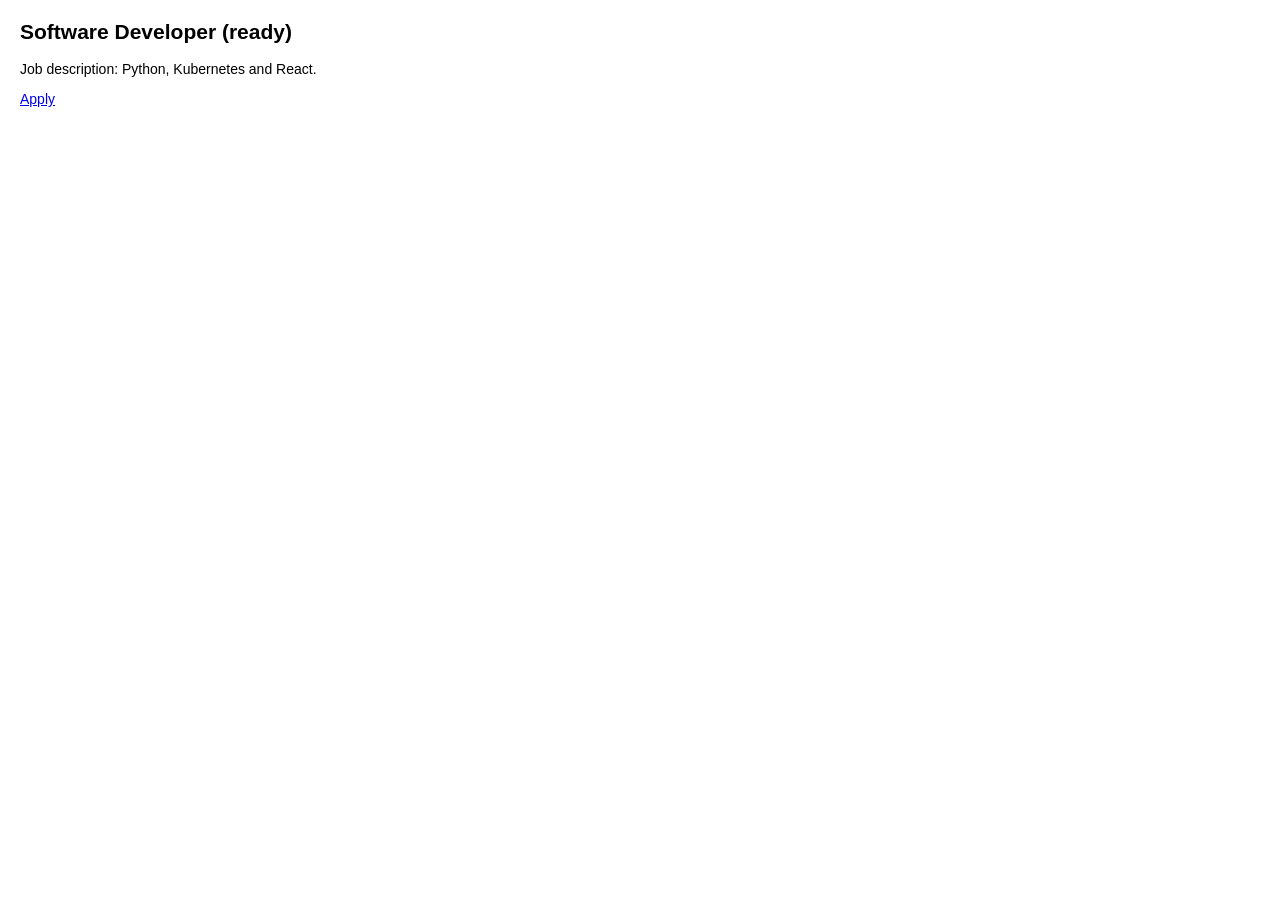
<file: runner/tests/mock/index.html>
<!doctype html>
<!--
  Mock Workday site for the end-to-end test (tests/test_e2e.py). Mirrors the real pages'
  data-automation-ids as seen on a live Workday tenant (Oct 2026): the "Start Your
  Application" popup, the "Sign in with email" landing on the Create Account/Sign In step
  (progress bar already showing), the beecatcher honeypot, sign in / create account forms,
  and the transparent click_filter layer over the Sign In / Create Account buttons (BMO).

  The tenant (first part of the host name) decides what happens:
    acme   existing account (password pw-test): sign in works
    beta   no account: create account works; the form has an extra questions step
    gamma  no account: create account → "verify your email"; /?activate=1 verifies it
    epsilon  no account: create account → back on Sign In with "check your email to verify"
           (as on BMO); sign-in fails until /?activate=1
    delta  like beta (the test's sheet has an earlier Submitted delta row, so the runner
           picks "Use My Last Application" there; it's offered everywhere, as on real Workday)
  ?job=closed | applied | captcha | questions change the job page.
-->
<html><head><meta charset="utf-8"><title>Mock Workday</title>
<style>body{font:14px sans-serif;margin:20px} [data-automation-id^=formField-]{margin:8px 0} .modal{border:1px solid #888;padding:12px}
.bee{position:absolute;left:-10000px;top:0;width:10px;height:10px}</style></head>
<body><div id="app"></div>
<script>
const q = new URLSearchParams(location.search);
const job = q.get('job') || 'ready';
const tenant = location.hostname.split('.')[0];
const app = document.getElementById('app');
const S = { view: job === 'closed' ? 'closed' : 'job', step: 0 };
const loggedIn = () => sessionStorage.getItem('in') === '1';
const verified = () => tenant === 'acme' || localStorage.getItem('verified') === '1';
if (q.get('activate')) { localStorage.setItem('verified', '1'); S.view = 'activated'; }

const progress = (name) => `<ol data-automation-id="progressBar"><li data-automation-id="progressBarActiveStep">current step ${name}</li></ol>`;
const bee = '<input type="text" class="bee" data-automation-id="beecatcher" tabindex="-1">';
// Real Workday: an invisible div on top of the button takes the click.
const filtered = (aid, label) => `<div data-automation-id="noCaptchaWrapper" style="position:relative;display:inline-block">
  <div data-automation-id="click_filter" role="button" tabindex="0" aria-label="${label}" style="position:absolute;inset:0;z-index:2"></div>
  <button data-automation-id="${aid}">${label}</button></div>`;

function render() {
  const v = S.view;
  if (v === 'closed') app.innerHTML = "<h2>The page you are looking for doesn't exist.</h2>";
  else if (v === 'activated') app.innerHTML = '<h2>Your account has been verified. You can now sign in.</h2>';
  else if (v === 'job') app.innerHTML = `<h2 data-automation-id="jobPostingHeader">Software Developer (${job})</h2>
    <div data-automation-id="jobPostingDescription"><p>Job description: Python, Kubernetes and React.</p></div>
    <a href="#" role="button" data-automation-id="adventureButton">Apply</a>
    ${job === 'captcha' ? '<iframe src="http://newassets.hcaptcha.com/frame.html" width="300" height="80"></iframe>' : ''}`;
  else if (v === 'already') app.innerHTML = "<h2>You've already applied for this job.</h2>";
  else if (v === 'choose') app.innerHTML = `<div class="modal"><h3>Start Your Application</h3>
    <a href="#" role="button" data-automation-id="autofillWithResume">Autofill with Resume</a>
    <a href="#" role="button" data-automation-id="applyManually">Apply Manually</a>
    <a href="#" role="button" data-automation-id="useMyLastApplication">Use My Last Application</a></div>`;
  else if (v === 'landing') app.innerHTML = `${progress('Create Account/Sign In')}
    <button data-automation-id="GoogleSignInButton">Sign in with Google</button>
    <button data-automation-id="SignInWithEmailButton">Sign in with email</button>`;
  else if (v === 'create') app.innerHTML = `${progress('Create Account/Sign In')}<h2>Create Account</h2>
    <div data-automation-id="errorMessage">${S.err || ''}</div>
    <label>Email <input type="text" data-automation-id="email"></label><br>
    <label>Password <input type="password" data-automation-id="password"></label><br>
    <label>Verify <input type="password" data-automation-id="verifyPassword"></label><br>
    <label><input type="checkbox" data-automation-id="createAccountCheckbox"> I agree to the terms</label><br>
    <label><input type="checkbox" id="marketing"> Send me job alerts</label><br>${bee}
    ${filtered('createAccountSubmitButton', 'Create Account')}
    <button data-automation-id="signInLink">Sign In</button>`;
  else if (v === 'signin') app.innerHTML = `${progress('Create Account/Sign In')}<h2>Sign In</h2>
    <p>${S.banner || ''}</p><div data-automation-id="errorMessage">${S.err || ''}</div>
    <label>Email <input type="text" data-automation-id="email"></label><br>
    <label>Password <input type="password" data-automation-id="password"></label><br>${bee}
    ${filtered('signInSubmitButton', 'Sign In')}
    <button data-automation-id="createAccountLink">Create Account</button>`;
  else if (v === 'verify') app.innerHTML = '<h2>Verify your account</h2><p>We have sent you an email. Click the link to activate your account.</p>';
  else if (v === 'done') app.innerHTML = '<h2>Application Submitted</h2><p>Thanks for applying!</p>';
  else if (v === 'form') {
    const steps = job === 'questions' ? ['My Information', 'Application Questions', 'Review'] : ['My Information', 'Review'];
    const name = steps[S.step];
    let body = '';
    if (name === 'My Information') body = `
      <div data-automation-id="formField-legalNameSection_firstName"><label>First Name*</label><input data-automation-id="legalNameSection_firstName" aria-required="true"></div>
      <div data-automation-id="formField-legalNameSection_lastName"><label>Last Name*</label><input data-automation-id="legalNameSection_lastName" aria-required="true"></div>
      <div data-automation-id="formField-addressSection_city"><label>City</label><input data-automation-id="addressSection_city"></div>`;
    else if (name === 'Application Questions') body = `
      <div data-automation-id="formField-q1"><label for="q1">What is your favourite mock colour?*</label><input id="q1" aria-required="true"></div>
      <fieldset data-automation-id="formField-q2"><legend>Are you willing to work mock weekends?*</legend>
        <label><input type="radio" name="q2" value="y" aria-required="true"> Yes</label>
        <label><input type="radio" name="q2" value="n"> No</label></fieldset>`;
    else body = '<p>Check everything, then submit.</p>';
    const btn = name === 'Review' ? 'Submit' : 'Save and Continue';
    app.innerHTML = `${progress(name)}
      <h2>${name}</h2>${body}<div data-automation-id="errorBanner" style="color:red">${S.err || ''}</div>
      <div data-automation-id="pageFooter"><button data-automation-id="bottom-navigation-next-button">${btn}</button></div>`;
  }
}
document.addEventListener('click', (e) => {
  let el = e.target.closest('[data-automation-id]');
  if (!el) return;
  if (el.getAttribute('data-automation-id') === 'click_filter') el = el.parentElement.querySelector('button');
  const id = el.getAttribute('data-automation-id');
  const val = (aid) => (document.querySelector(`[data-automation-id="${aid}"]`) || {}).value;
  if (e.target.closest('input, label') || el.matches('fieldset, [data-automation-id^="formField-"]')) return;
  e.preventDefault();
  S.err = '';
  if (val('beecatcher')) localStorage.setItem('bee', val('beecatcher'));
  if (id === 'adventureButton') S.view = job === 'applied' ? 'already' : 'choose';
  else if (id === 'applyManually' || id === 'useMyLastApplication') {
    if (id === 'useMyLastApplication') localStorage.setItem('usedLast', '1');
    S.view = loggedIn() ? 'form' : 'landing';
  }
  else if (id === 'SignInWithEmailButton') S.view = 'signin';
  else if (id === 'signInLink') S.view = 'landing';
  else if (id === 'createAccountLink') S.view = 'create';
  else if (id === 'signInSubmitButton') {
    if (verified() && val('password') === 'pw-test') { sessionStorage.setItem('in', '1'); S.view = 'form'; }
    else S.err = 'Wrong email address or password.';
  } else if (id === 'createAccountSubmitButton') {
    localStorage.setItem('marketing', document.getElementById('marketing').checked);
    localStorage.setItem('terms', document.querySelector('[data-automation-id="createAccountCheckbox"]').checked);
    if (val('password') !== val('verifyPassword')) S.err = 'Passwords do not match.';
    else if (tenant === 'acme') S.err = 'An account with this email already exists.';
    else if (tenant === 'gamma') S.view = 'verify';
    else if (tenant === 'epsilon') {
      localStorage.setItem('created', String(+(localStorage.getItem('created') || 0) + 1));
      S.view = 'signin';
      S.banner = 'Your account has been created. Please check your email to verify your account before signing in.';
    }
    else { sessionStorage.setItem('in', '1'); S.view = 'form'; }
  } else if (id === 'bottom-navigation-next-button') {
    const empty = [...document.querySelectorAll('input[aria-required="true"]')].filter((i) =>
      i.type === 'radio' ? !document.querySelector(`input[name="${i.name}"]:checked`) : !i.value);
    if (el.innerText === 'Submit') S.view = 'done';
    else if (empty.length) S.err = 'Errors found: required fields missing';
    else S.step++;
  } else return;
  setTimeout(render, 300);
});
render();
</script></body></html>
</file>
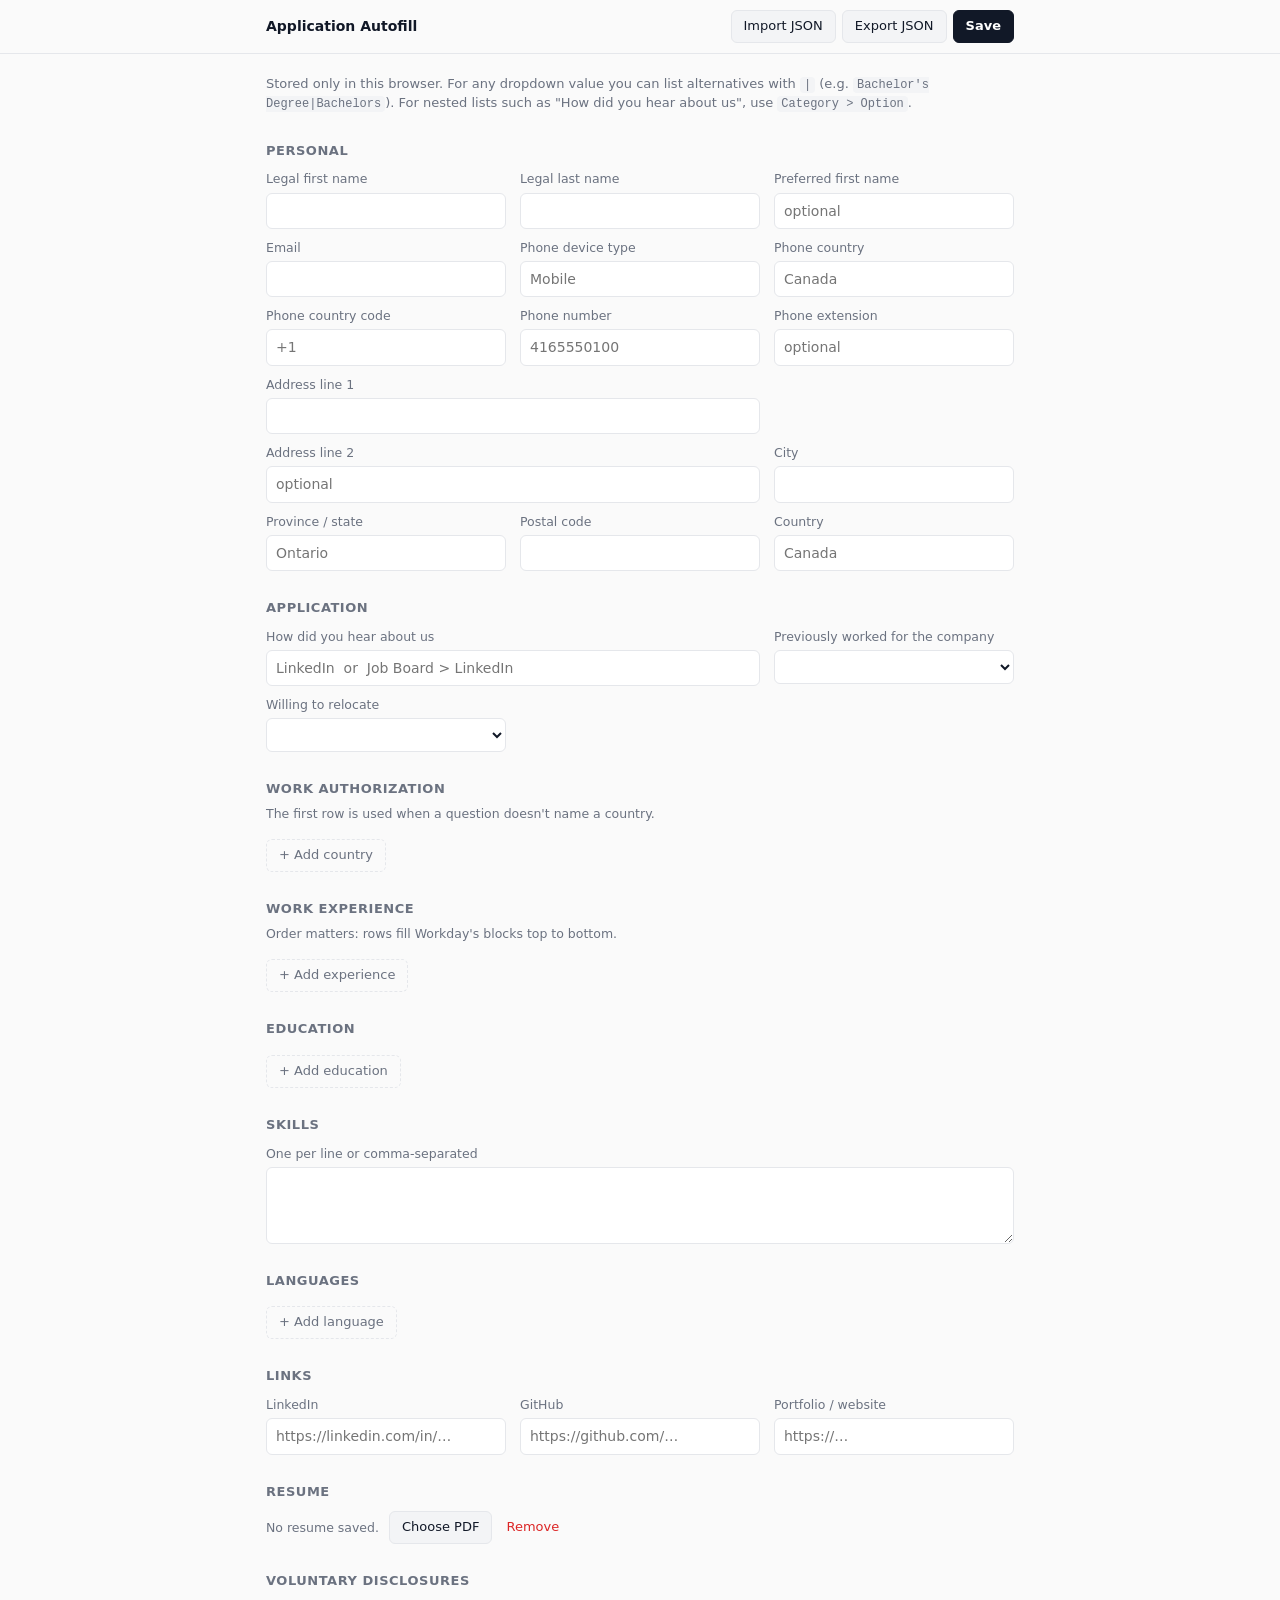
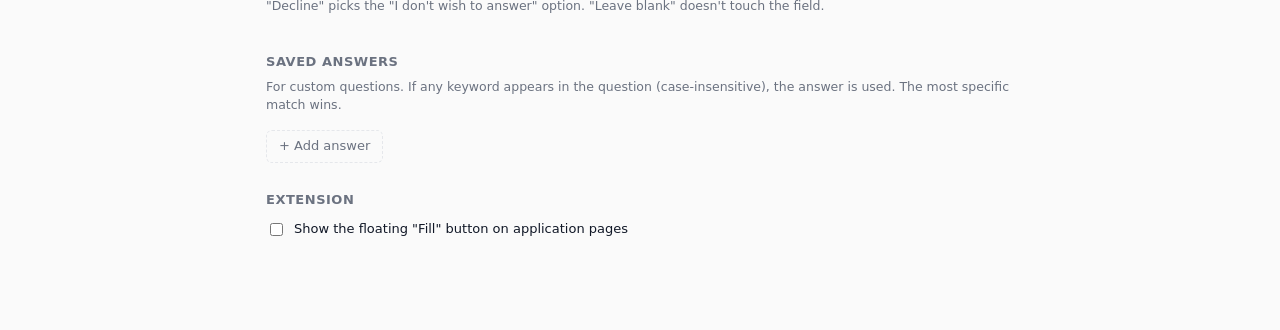
<file: src/options/options.html>
<!doctype html>
<html lang="en">
  <head>
    <meta charset="utf-8" />
    <meta name="viewport" content="width=device-width, initial-scale=1" />
    <title>Application Autofill — Profile</title>
    <link rel="stylesheet" href="options.css" />
  </head>
  <body>
    <header class="bar">
      <div class="bar-inner">
        <span class="title">Application Autofill</span>
        <span id="msg" class="msg"></span>
        <div class="actions">
          <button id="import">Import JSON</button>
          <button id="export">Export JSON</button>
          <button id="save" class="primary">Save</button>
        </div>
      </div>
    </header>
    <input type="file" id="importFile" accept=".json,application/json" hidden />

    <main>
      <p class="hint">
        Stored only in this browser. For any dropdown value you can list alternatives with <code>|</code>
        (e.g. <code>Bachelor's Degree|Bachelors</code>). For nested lists such as "How did you hear about us", use
        <code>Category &gt; Option</code>.
      </p>

      <section>
        <h2>Personal</h2>
        <div class="grid">
          <label>Legal first name<input data-k="personal.firstName" /></label>
          <label>Legal last name<input data-k="personal.lastName" /></label>
          <label>Preferred first name<input data-k="personal.preferredName" placeholder="optional" /></label>
          <label>Email<input type="email" data-k="personal.email" /></label>
          <label>Phone device type<input data-k="personal.phoneDeviceType" placeholder="Mobile" /></label>
          <label>Phone country<input data-k="personal.phoneCountry" placeholder="Canada" /></label>
          <label>Phone country code<input data-k="personal.phoneCode" placeholder="+1" /></label>
          <label>Phone number<input data-k="personal.phoneNumber" placeholder="4165550100" /></label>
          <label>Phone extension<input data-k="personal.phoneExtension" placeholder="optional" /></label>
          <label class="wide">Address line 1<input data-k="personal.address1" /></label>
          <label class="wide">Address line 2<input data-k="personal.address2" placeholder="optional" /></label>
          <label>City<input data-k="personal.city" /></label>
          <label>Province / state<input data-k="personal.state" placeholder="Ontario" /></label>
          <label>Postal code<input data-k="personal.postalCode" /></label>
          <label>Country<input data-k="personal.country" placeholder="Canada" /></label>
        </div>
      </section>

      <section>
        <h2>Application</h2>
        <div class="grid">
          <label class="wide">How did you hear about us<input data-k="application.howDidYouHear" placeholder="LinkedIn  or  Job Board > LinkedIn" /></label>
          <label>Previously worked for the company
            <select data-k="application.previouslyWorkedHere"><option value=""></option><option>No</option><option>Yes</option></select>
          </label>
          <label>Willing to relocate
            <select data-k="workAuth.willingToRelocate"><option value=""></option><option>Yes</option><option>No</option></select>
          </label>
        </div>
      </section>

      <section>
        <h2>Work authorization</h2>
        <p class="sub">The first row is used when a question doesn't name a country.</p>
        <div data-list="authorizations"></div>
        <button class="add" data-add="authorizations">+ Add country</button>
      </section>

      <section>
        <h2>Work experience</h2>
        <p class="sub">Order matters: rows fill Workday's blocks top to bottom.</p>
        <div data-list="experience"></div>
        <button class="add" data-add="experience">+ Add experience</button>
      </section>

      <section>
        <h2>Education</h2>
        <div data-list="education"></div>
        <button class="add" data-add="education">+ Add education</button>
      </section>

      <section>
        <h2>Skills</h2>
        <label class="full">One per line or comma-separated<textarea data-k="skills" data-type="list" rows="3"></textarea></label>
      </section>

      <section>
        <h2>Languages</h2>
        <div data-list="languages"></div>
        <button class="add" data-add="languages">+ Add language</button>
      </section>

      <section>
        <h2>Links</h2>
        <div class="grid">
          <label>LinkedIn<input data-k="links.linkedin" placeholder="https://linkedin.com/in/…" /></label>
          <label>GitHub<input data-k="links.github" placeholder="https://github.com/…" /></label>
          <label>Portfolio / website<input data-k="links.portfolio" placeholder="https://…" /></label>
        </div>
      </section>

      <section>
        <h2>Resume</h2>
        <div class="resume">
          <span id="resumeInfo" class="sub">No resume saved.</span>
          <label class="filebtn">Choose PDF<input type="file" id="resumeFile" accept="application/pdf,.pdf" hidden /></label>
          <button id="resumeRemove" class="link" hidden>Remove</button>
        </div>
      </section>

      <section>
        <h2>Voluntary disclosures</h2>
        <p class="sub">"Decline" picks the "I don't wish to answer" option. "Leave blank" doesn't touch the field.</p>
        <div class="disc" id="disclosures"></div>
      </section>

      <section>
        <h2>Saved answers</h2>
        <p class="sub">For custom questions. If any keyword appears in the question (case-insensitive), the answer is used. The most specific match wins.</p>
        <div data-list="savedAnswers"></div>
        <button class="add" data-add="savedAnswers">+ Add answer</button>
      </section>

      <section>
        <h2>Extension</h2>
        <label class="check"><input type="checkbox" data-s="showFloatingButton" /> Show the floating "Fill" button on application pages</label>
      </section>
    </main>

    <script src="../shared/defaults.js"></script>
    <script src="../shared/storage.js"></script>
    <script src="options.js"></script>
  </body>
</html>
</file>
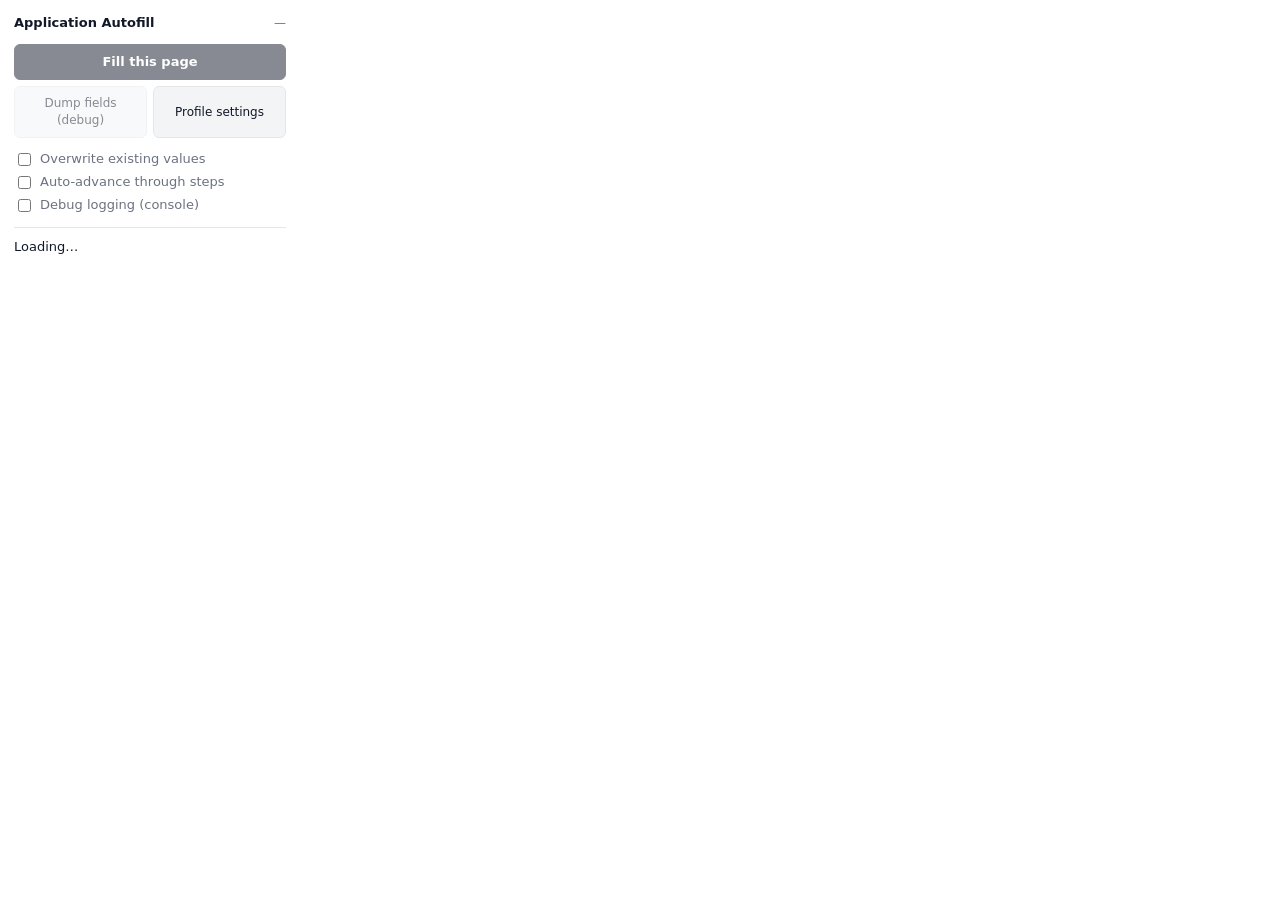
<file: src/popup/popup.html>
<!doctype html>
<html lang="en">
  <head>
    <meta charset="utf-8" />
    <title>Application Autofill</title>
    <link rel="stylesheet" href="popup.css" />
  </head>
  <body>
    <header>
      <span class="title">Application Autofill</span>
      <span id="step" class="step">—</span>
    </header>

    <button id="fill" class="primary" disabled>Fill this page</button>
    <div class="row">
      <button id="dump" disabled>Dump fields (debug)</button>
      <button id="settings">Profile settings</button>
    </div>

    <label class="toggle"><input type="checkbox" id="overwrite" /> Overwrite existing values</label>
    <label class="toggle" title="After a clean step, clicks Next and fills the next one. Stops at Review, on any failed or empty required field, and never clicks Submit."><input type="checkbox" id="autoAdvance" /> Auto-advance through steps</label>
    <label class="toggle"><input type="checkbox" id="debug" /> Debug logging (console)</label>

    <div id="status" class="status">Loading…</div>
    <ul id="details" class="details"></ul>
    <textarea id="dumpOut" class="dump" hidden readonly></textarea>

    <script src="../shared/defaults.js"></script>
    <script src="../shared/storage.js"></script>
    <script src="popup.js"></script>
  </body>
</html>
</file>
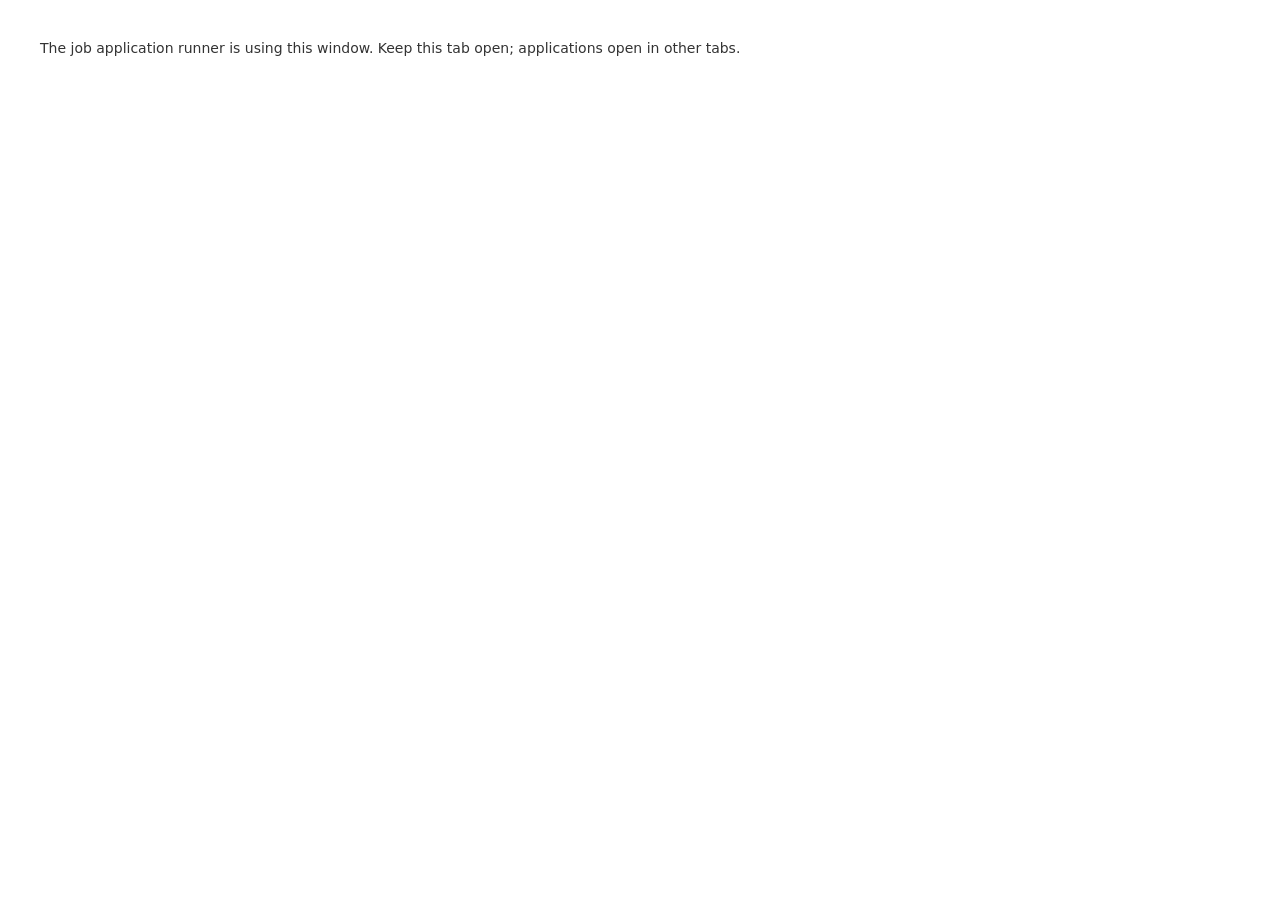
<file: extension/src/runner/runner.html>
<!doctype html>
<html>
<head>
<meta charset="utf-8">
<title>Job runner</title>
<style>
  body { font: 14px system-ui, sans-serif; margin: 40px; color: #333; background: #fff; }
</style>
</head>
<body>
<p>The job application runner is using this window. Keep this tab open; applications open in other tabs.</p>
</body>
</html>
</file>
<file: src/options/options.css>
:root {
  --bg: #fafafa;
  --card: #ffffff;
  --fg: #111827;
  --muted: #6b7280;
  --line: #e5e7eb;
  --input: #ffffff;
  --btn: #f3f4f6;
  --btn-hover: #e5e7eb;
  --accent: #111827;
  --accent-fg: #ffffff;
  --ok: #16a34a;
  --err: #dc2626;
}
@media (prefers-color-scheme: dark) {
  :root {
    --bg: #0d0f13;
    --card: #14171d;
    --fg: #e5e7eb;
    --muted: #9ca3af;
    --line: #262b35;
    --input: #0f1217;
    --btn: #1c2029;
    --btn-hover: #262b36;
    --accent: #e5e7eb;
    --accent-fg: #111318;
    --ok: #4ade80;
    --err: #f87171;
  }
}
* { box-sizing: border-box; }
body {
  margin: 0;
  background: var(--bg);
  color: var(--fg);
  font: 14px/1.45 system-ui, -apple-system, "Segoe UI", sans-serif;
}
.bar { position: sticky; top: 0; z-index: 5; background: var(--bg); border-bottom: 1px solid var(--line); }
.bar-inner { max-width: 780px; margin: 0 auto; padding: 10px 16px; display: flex; align-items: center; gap: 12px; }
.title { font-weight: 600; }
.msg { flex: 1; color: var(--muted); font-size: 13px; }
.msg.ok { color: var(--ok); }
.msg.err { color: var(--err); }
.actions { display: flex; gap: 6px; }
main { max-width: 780px; margin: 0 auto; padding: 8px 16px 64px; }
.hint { color: var(--muted); font-size: 13px; }
code { font-size: 12px; background: var(--btn); padding: 1px 4px; border-radius: 4px; }
section { margin: 28px 0; }
h2 { font-size: 13px; font-weight: 600; text-transform: uppercase; letter-spacing: 0.04em; color: var(--muted); margin: 0 0 10px; }
.sub { color: var(--muted); font-size: 12.5px; margin: -4px 0 10px; }
.grid { display: grid; grid-template-columns: repeat(auto-fill, minmax(220px, 1fr)); gap: 10px 14px; }
label { display: flex; flex-direction: column; gap: 4px; font-size: 12.5px; color: var(--muted); }
.wide { grid-column: span 2; }
.full { width: 100%; }
@media (max-width: 520px) { .wide { grid-column: auto; } }
input, select, textarea {
  font: inherit;
  font-size: 14px;
  color: var(--fg);
  background: var(--input);
  border: 1px solid var(--line);
  border-radius: 6px;
  padding: 7px 9px;
  width: 100%;
}
textarea { resize: vertical; }
input:focus, select:focus, textarea:focus { outline: 2px solid var(--accent); outline-offset: -1px; }
label.check { flex-direction: row; align-items: center; gap: 8px; color: var(--fg); font-size: 13px; }
label.check input { width: auto; }
button, .filebtn {
  font: inherit;
  font-size: 13px;
  padding: 6px 12px;
  border: 1px solid var(--line);
  border-radius: 6px;
  background: var(--btn);
  color: var(--fg);
  cursor: pointer;
  display: inline-block;
}
button:hover, .filebtn:hover { background: var(--btn-hover); }
button.primary { background: var(--accent); color: var(--accent-fg); border-color: var(--accent); font-weight: 600; }
button.primary:hover { opacity: 0.9; background: var(--accent); }
button.add { margin-top: 6px; background: transparent; border-style: dashed; color: var(--muted); }
button.link { background: none; border: 0; color: var(--err); padding: 4px; }
.row { background: var(--card); border: 1px solid var(--line); border-radius: 8px; padding: 12px; margin-bottom: 8px; }
.row-head { display: flex; justify-content: space-between; align-items: center; margin-bottom: 8px; font-size: 12px; color: var(--muted); }
.row-tools button { padding: 2px 8px; font-size: 12px; background: transparent; border-color: transparent; color: var(--muted); }
.row-tools button:hover { background: var(--btn); }
.resume { display: flex; align-items: center; gap: 10px; flex-wrap: wrap; }
.resume .sub { margin: 0; }
.disc { display: grid; gap: 8px; }
.disc-row { display: grid; grid-template-columns: 150px 140px 1fr; gap: 8px; align-items: center; font-size: 13px; }
.disc-row span { color: var(--fg); }
@media (max-width: 520px) { .disc-row { grid-template-columns: 1fr; } }
</file>
<file: src/popup/popup.css>
:root {
  --bg: #ffffff;
  --fg: #111827;
  --muted: #6b7280;
  --line: #e5e7eb;
  --btn: #f3f4f6;
  --btn-hover: #e5e7eb;
  --accent: #111827;
  --accent-fg: #ffffff;
  --ok: #16a34a;
  --warn: #a16207;
  --err: #dc2626;
}
@media (prefers-color-scheme: dark) {
  :root {
    --bg: #111318;
    --fg: #e5e7eb;
    --muted: #9ca3af;
    --line: #2a2f3a;
    --btn: #1c2029;
    --btn-hover: #262b36;
    --accent: #e5e7eb;
    --accent-fg: #111318;
    --ok: #4ade80;
    --warn: #facc15;
    --err: #f87171;
  }
}
* { box-sizing: border-box; }
body {
  width: 300px;
  margin: 0;
  padding: 14px;
  background: var(--bg);
  color: var(--fg);
  font: 13px/1.4 system-ui, -apple-system, "Segoe UI", sans-serif;
}
header { display: flex; justify-content: space-between; align-items: baseline; margin-bottom: 12px; }
.title { font-weight: 600; }
.step { color: var(--muted); font-size: 12px; }
button {
  width: 100%;
  padding: 8px 10px;
  border: 1px solid var(--line);
  border-radius: 6px;
  background: var(--btn);
  color: var(--fg);
  font: inherit;
  cursor: pointer;
}
button:hover:not(:disabled) { background: var(--btn-hover); }
button:disabled { opacity: 0.5; cursor: default; }
button.primary { background: var(--accent); color: var(--accent-fg); border-color: var(--accent); font-weight: 600; }
button.primary:hover:not(:disabled) { opacity: 0.9; background: var(--accent); }
.row { display: flex; gap: 6px; margin: 6px 0 12px; }
.row button { font-size: 12px; }
.toggle { display: flex; align-items: center; gap: 6px; margin: 4px 0; color: var(--muted); cursor: pointer; }
.status { margin-top: 12px; padding-top: 10px; border-top: 1px solid var(--line); }
.status .err { color: var(--err); }
.status .note { color: var(--muted); font-size: 12px; }
.details { list-style: none; margin: 6px 0 0; padding: 0; max-height: 180px; overflow: auto; font-size: 11.5px; }
.details li { padding: 2px 0; color: var(--muted); }
.details li::before { content: "●"; margin-right: 6px; }
.details li.failed::before { color: var(--err); }
.details li.skipped::before { color: var(--warn); }
.details li.filled::before { color: var(--ok); }
.dump { width: 100%; height: 120px; margin-top: 8px; font: 11px ui-monospace, Consolas, monospace; background: var(--btn); color: var(--fg); border: 1px solid var(--line); border-radius: 6px; }
</file>
